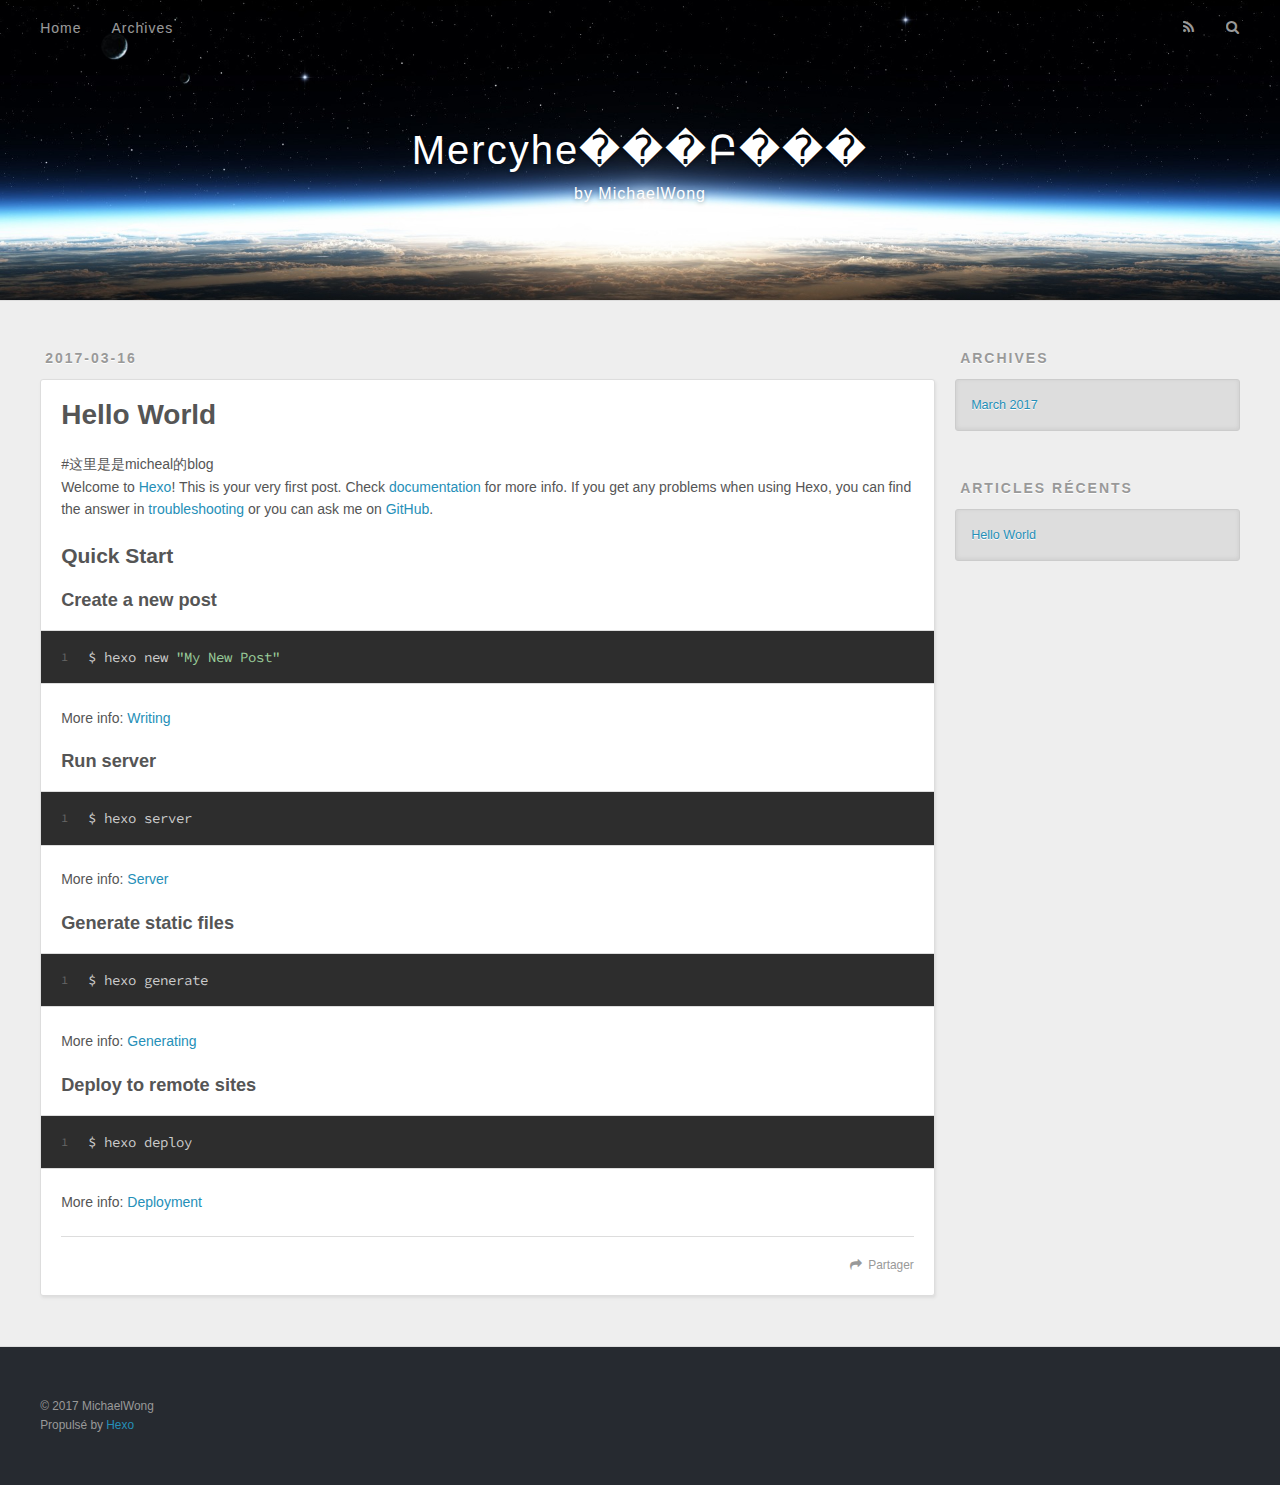
<file: index.html>
<!DOCTYPE html>
<html>
<head>
  <meta charset="utf-8">
  
  <title>Mercyhe���Բ���</title>
  <meta name="viewport" content="width=device-width, initial-scale=1, maximum-scale=1">
  <meta property="og:type" content="website">
<meta property="og:title" content="Mercyhe���Բ���">
<meta property="og:url" content="http://yoursite.com/index.html">
<meta property="og:site_name" content="Mercyhe���Բ���">
<meta name="twitter:card" content="summary">
<meta name="twitter:title" content="Mercyhe���Բ���">
  
    <link rel="alternate" href="/atom.xml" title="Mercyhe���Բ���" type="application/atom+xml">
  
  
    <link rel="icon" href="/favicon.png">
  
  
    <link href="//fonts.googleapis.com/css?family=Source+Code+Pro" rel="stylesheet" type="text/css">
  
  <link rel="stylesheet" href="/css/style.css">
  

</head>

<body>
  <div id="container">
    <div id="wrap">
      <header id="header">
  <div id="banner"></div>
  <div id="header-outer" class="outer">
    <div id="header-title" class="inner">
      <h1 id="logo-wrap">
        <a href="/" id="logo">Mercyhe���Բ���</a>
      </h1>
      
        <h2 id="subtitle-wrap">
          <a href="/" id="subtitle">by MichaelWong</a>
        </h2>
      
    </div>
    <div id="header-inner" class="inner">
      <nav id="main-nav">
        <a id="main-nav-toggle" class="nav-icon"></a>
        
          <a class="main-nav-link" href="/">Home</a>
        
          <a class="main-nav-link" href="/archives">Archives</a>
        
      </nav>
      <nav id="sub-nav">
        
          <a id="nav-rss-link" class="nav-icon" href="/atom.xml" title="Flux RSS"></a>
        
        <a id="nav-search-btn" class="nav-icon" title="Rechercher"></a>
      </nav>
      <div id="search-form-wrap">
        <form action="//google.com/search" method="get" accept-charset="UTF-8" class="search-form"><input type="search" name="q" results="0" class="search-form-input" placeholder="Search"><button type="submit" class="search-form-submit">&#xF002;</button><input type="hidden" name="sitesearch" value="http://yoursite.com"></form>
      </div>
    </div>
  </div>
</header>
      <div class="outer">
        <section id="main">
  
    <article id="post-hello-world" class="article article-type-post" itemscope itemprop="blogPost">
  <div class="article-meta">
    <a href="/2017/03/16/hello-world/" class="article-date">
  <time datetime="2017-03-16T03:14:21.647Z" itemprop="datePublished">2017-03-16</time>
</a>
    
  </div>
  <div class="article-inner">
    
    
      <header class="article-header">
        
  
    <h1 itemprop="name">
      <a class="article-title" href="/2017/03/16/hello-world/">Hello World</a>
    </h1>
  

      </header>
    
    <div class="article-entry" itemprop="articleBody">
      
        <p>#这里是是micheal的blog<br>Welcome to <a href="https://hexo.io/" target="_blank" rel="external">Hexo</a>! This is your very first post. Check <a href="https://hexo.io/docs/" target="_blank" rel="external">documentation</a> for more info. If you get any problems when using Hexo, you can find the answer in <a href="https://hexo.io/docs/troubleshooting.html" target="_blank" rel="external">troubleshooting</a> or you can ask me on <a href="https://github.com/hexojs/hexo/issues" target="_blank" rel="external">GitHub</a>.</p>
<h2 id="Quick-Start"><a href="#Quick-Start" class="headerlink" title="Quick Start"></a>Quick Start</h2><h3 id="Create-a-new-post"><a href="#Create-a-new-post" class="headerlink" title="Create a new post"></a>Create a new post</h3><figure class="highlight bash"><table><tr><td class="gutter"><pre><div class="line">1</div></pre></td><td class="code"><pre><div class="line">$ hexo new <span class="string">"My New Post"</span></div></pre></td></tr></table></figure>
<p>More info: <a href="https://hexo.io/docs/writing.html" target="_blank" rel="external">Writing</a></p>
<h3 id="Run-server"><a href="#Run-server" class="headerlink" title="Run server"></a>Run server</h3><figure class="highlight bash"><table><tr><td class="gutter"><pre><div class="line">1</div></pre></td><td class="code"><pre><div class="line">$ hexo server</div></pre></td></tr></table></figure>
<p>More info: <a href="https://hexo.io/docs/server.html" target="_blank" rel="external">Server</a></p>
<h3 id="Generate-static-files"><a href="#Generate-static-files" class="headerlink" title="Generate static files"></a>Generate static files</h3><figure class="highlight bash"><table><tr><td class="gutter"><pre><div class="line">1</div></pre></td><td class="code"><pre><div class="line">$ hexo generate</div></pre></td></tr></table></figure>
<p>More info: <a href="https://hexo.io/docs/generating.html" target="_blank" rel="external">Generating</a></p>
<h3 id="Deploy-to-remote-sites"><a href="#Deploy-to-remote-sites" class="headerlink" title="Deploy to remote sites"></a>Deploy to remote sites</h3><figure class="highlight bash"><table><tr><td class="gutter"><pre><div class="line">1</div></pre></td><td class="code"><pre><div class="line">$ hexo deploy</div></pre></td></tr></table></figure>
<p>More info: <a href="https://hexo.io/docs/deployment.html" target="_blank" rel="external">Deployment</a></p>

      
    </div>
    <footer class="article-footer">
      <a data-url="http://yoursite.com/2017/03/16/hello-world/" data-id="cj0bu4n3l0000kcva8e1w6und" class="article-share-link">Partager</a>
      
      
    </footer>
  </div>
  
</article>


  

</section>
        
          <aside id="sidebar">
  
    

  
    

  
    
  
    
  <div class="widget-wrap">
    <h3 class="widget-title">Archives</h3>
    <div class="widget">
      <ul class="archive-list"><li class="archive-list-item"><a class="archive-list-link" href="/archives/2017/03/">March 2017</a></li></ul>
    </div>
  </div>


  
    
  <div class="widget-wrap">
    <h3 class="widget-title">Articles récents</h3>
    <div class="widget">
      <ul>
        
          <li>
            <a href="/2017/03/16/hello-world/">Hello World</a>
          </li>
        
      </ul>
    </div>
  </div>

  
</aside>
        
      </div>
      <footer id="footer">
  
  <div class="outer">
    <div id="footer-info" class="inner">
      &copy; 2017 MichaelWong<br>
      Propulsé by <a href="http://hexo.io/" target="_blank">Hexo</a>
    </div>
  </div>
</footer>
    </div>
    <nav id="mobile-nav">
  
    <a href="/" class="mobile-nav-link">Home</a>
  
    <a href="/archives" class="mobile-nav-link">Archives</a>
  
</nav>
    

<script src="//ajax.googleapis.com/ajax/libs/jquery/2.0.3/jquery.min.js"></script>


  <link rel="stylesheet" href="/fancybox/jquery.fancybox.css">
  <script src="/fancybox/jquery.fancybox.pack.js"></script>


<script src="/js/script.js"></script>

  </div>
</body>
</html>
</file>
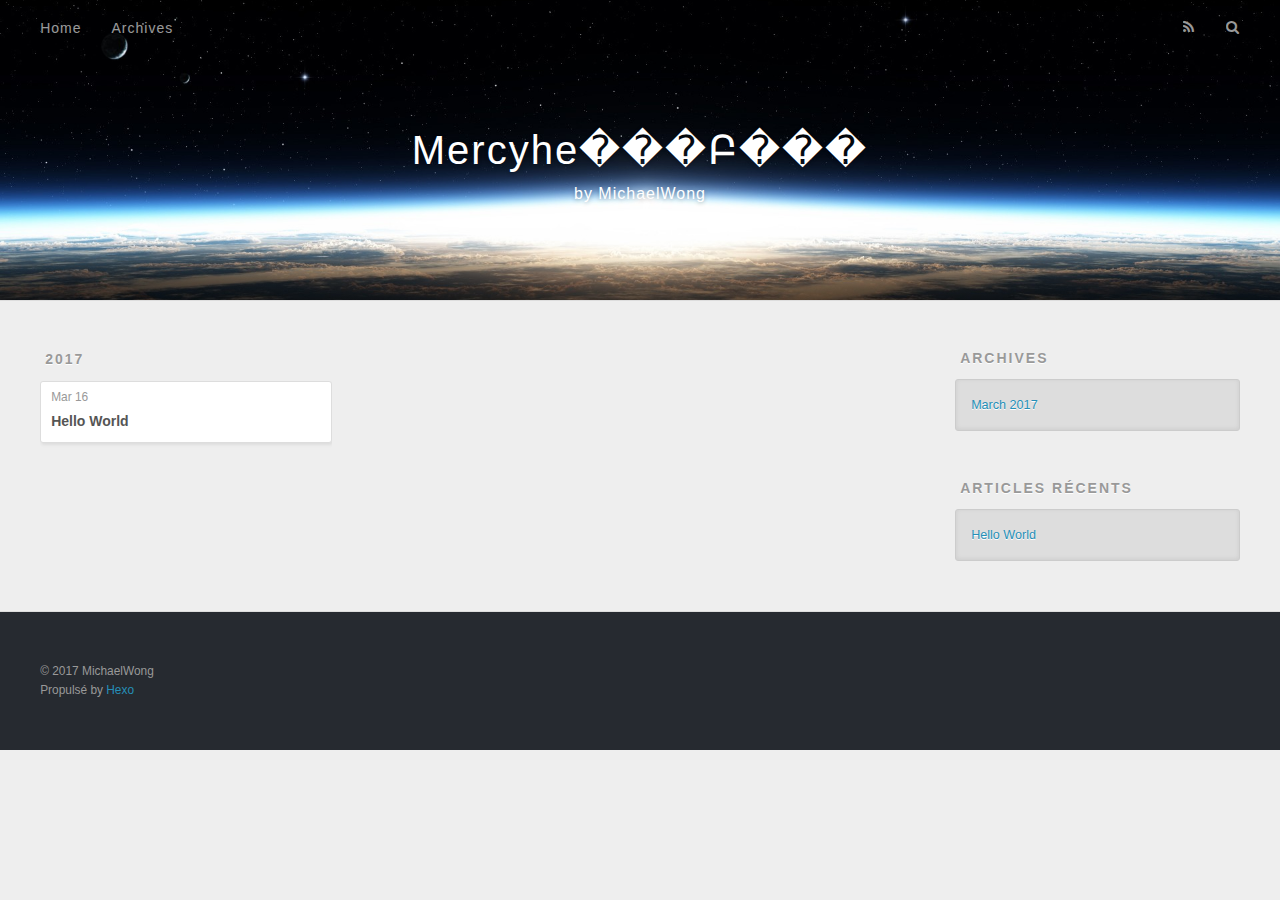
<file: archives/2017/03/index.html>
<!DOCTYPE html>
<html>
<head>
  <meta charset="utf-8">
  
  <title>Archives: 2017/3 | Mercyhe���Բ���</title>
  <meta name="viewport" content="width=device-width, initial-scale=1, maximum-scale=1">
  <meta property="og:type" content="website">
<meta property="og:title" content="Mercyhe���Բ���">
<meta property="og:url" content="http://yoursite.com/archives/2017/03/index.html">
<meta property="og:site_name" content="Mercyhe���Բ���">
<meta name="twitter:card" content="summary">
<meta name="twitter:title" content="Mercyhe���Բ���">
  
    <link rel="alternate" href="/atom.xml" title="Mercyhe���Բ���" type="application/atom+xml">
  
  
    <link rel="icon" href="/favicon.png">
  
  
    <link href="//fonts.googleapis.com/css?family=Source+Code+Pro" rel="stylesheet" type="text/css">
  
  <link rel="stylesheet" href="/css/style.css">
  

</head>

<body>
  <div id="container">
    <div id="wrap">
      <header id="header">
  <div id="banner"></div>
  <div id="header-outer" class="outer">
    <div id="header-title" class="inner">
      <h1 id="logo-wrap">
        <a href="/" id="logo">Mercyhe���Բ���</a>
      </h1>
      
        <h2 id="subtitle-wrap">
          <a href="/" id="subtitle">by MichaelWong</a>
        </h2>
      
    </div>
    <div id="header-inner" class="inner">
      <nav id="main-nav">
        <a id="main-nav-toggle" class="nav-icon"></a>
        
          <a class="main-nav-link" href="/">Home</a>
        
          <a class="main-nav-link" href="/archives">Archives</a>
        
      </nav>
      <nav id="sub-nav">
        
          <a id="nav-rss-link" class="nav-icon" href="/atom.xml" title="Flux RSS"></a>
        
        <a id="nav-search-btn" class="nav-icon" title="Rechercher"></a>
      </nav>
      <div id="search-form-wrap">
        <form action="//google.com/search" method="get" accept-charset="UTF-8" class="search-form"><input type="search" name="q" results="0" class="search-form-input" placeholder="Search"><button type="submit" class="search-form-submit">&#xF002;</button><input type="hidden" name="sitesearch" value="http://yoursite.com"></form>
      </div>
    </div>
  </div>
</header>
      <div class="outer">
        <section id="main">
  
  
    
    
      
      
      <section class="archives-wrap">
        <div class="archive-year-wrap">
          <a href="/archives/2017" class="archive-year">2017</a>
        </div>
        <div class="archives">
    
    <article class="archive-article archive-type-post">
  <div class="archive-article-inner">
    <header class="archive-article-header">
      <a href="/2017/03/16/hello-world/" class="archive-article-date">
  <time datetime="2017-03-16T03:14:21.647Z" itemprop="datePublished">Mar 16</time>
</a>
      
  
    <h1 itemprop="name">
      <a class="archive-article-title" href="/2017/03/16/hello-world/">Hello World</a>
    </h1>
  

    </header>
  </div>
</article>
  
  
    </div></section>
  

</section>
        
          <aside id="sidebar">
  
    

  
    

  
    
  
    
  <div class="widget-wrap">
    <h3 class="widget-title">Archives</h3>
    <div class="widget">
      <ul class="archive-list"><li class="archive-list-item"><a class="archive-list-link" href="/archives/2017/03/">March 2017</a></li></ul>
    </div>
  </div>


  
    
  <div class="widget-wrap">
    <h3 class="widget-title">Articles récents</h3>
    <div class="widget">
      <ul>
        
          <li>
            <a href="/2017/03/16/hello-world/">Hello World</a>
          </li>
        
      </ul>
    </div>
  </div>

  
</aside>
        
      </div>
      <footer id="footer">
  
  <div class="outer">
    <div id="footer-info" class="inner">
      &copy; 2017 MichaelWong<br>
      Propulsé by <a href="http://hexo.io/" target="_blank">Hexo</a>
    </div>
  </div>
</footer>
    </div>
    <nav id="mobile-nav">
  
    <a href="/" class="mobile-nav-link">Home</a>
  
    <a href="/archives" class="mobile-nav-link">Archives</a>
  
</nav>
    

<script src="//ajax.googleapis.com/ajax/libs/jquery/2.0.3/jquery.min.js"></script>


  <link rel="stylesheet" href="/fancybox/jquery.fancybox.css">
  <script src="/fancybox/jquery.fancybox.pack.js"></script>


<script src="/js/script.js"></script>

  </div>
</body>
</html>
</file>
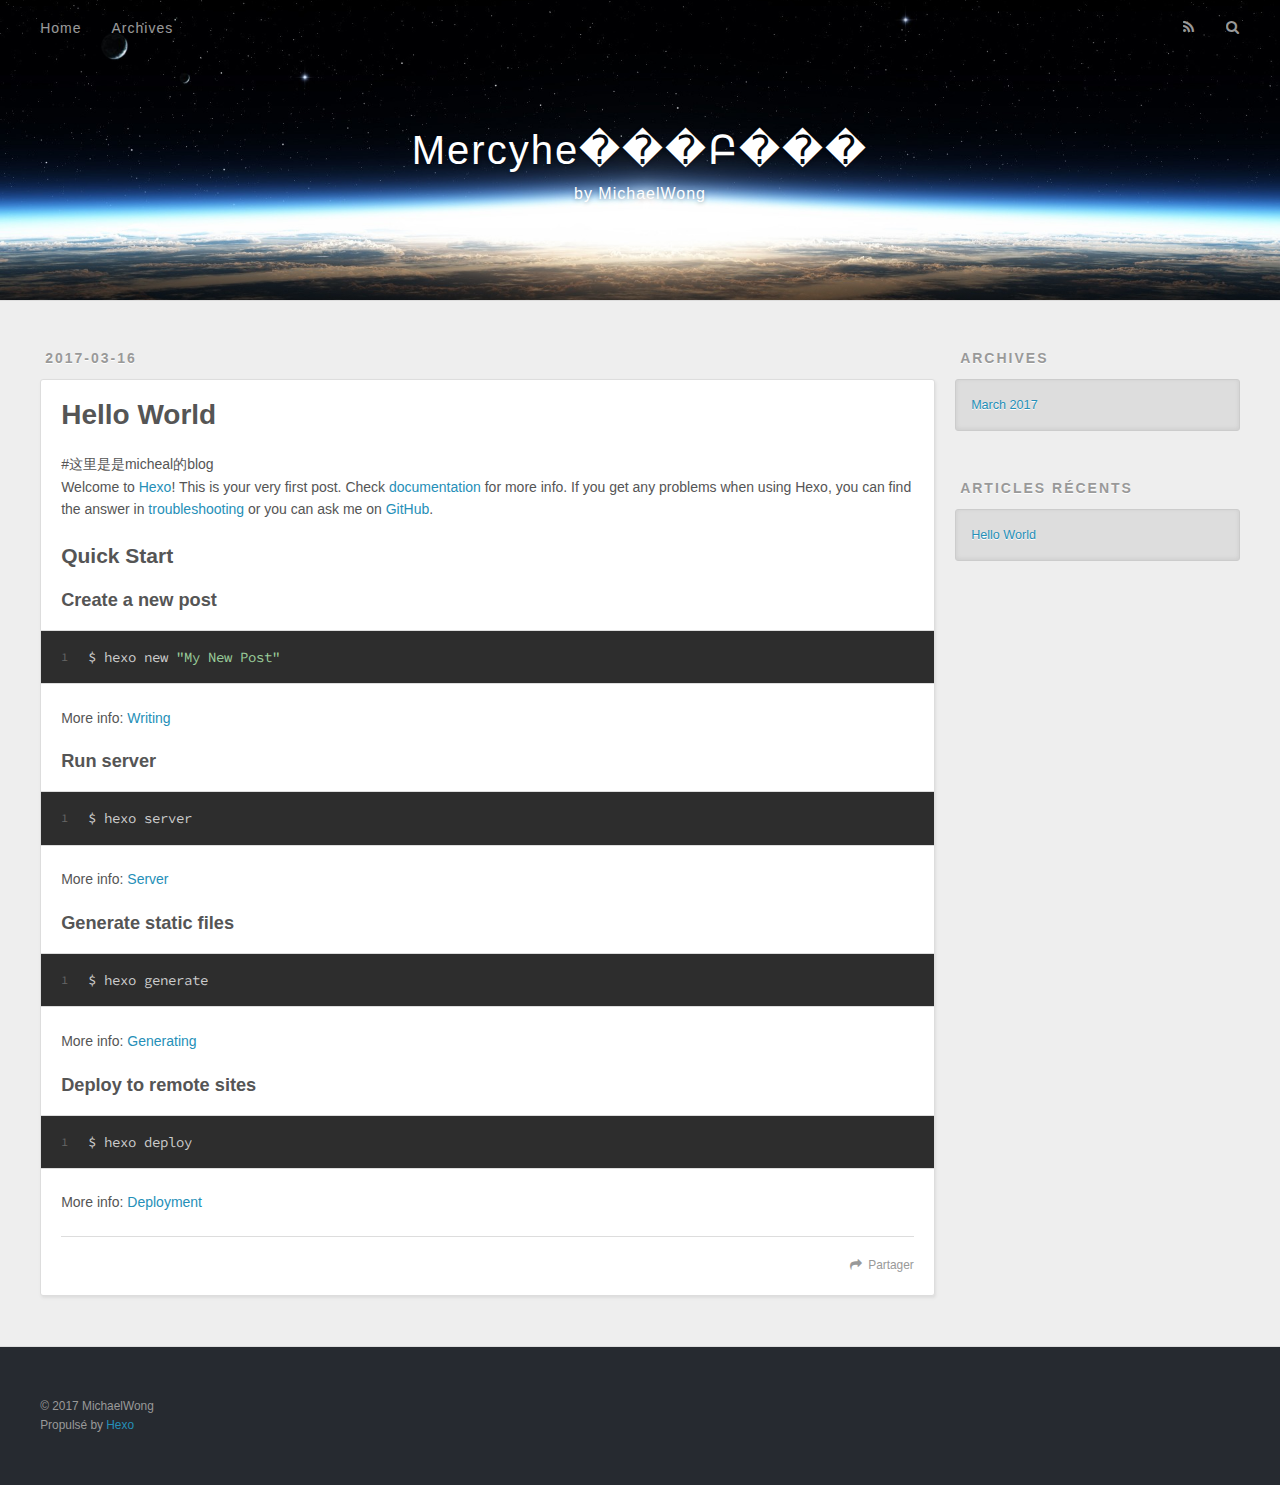
<file: 2017/03/16/hello-world/index.html>
<!DOCTYPE html>
<html>
<head>
  <meta charset="utf-8">
  
  <title>Hello World | Mercyhe���Բ���</title>
  <meta name="viewport" content="width=device-width, initial-scale=1, maximum-scale=1">
  <meta name="description" content="#这里是是micheal的blogWelcome to Hexo! This is your very first post. Check documentation for more info. If you get any problems when using Hexo, you can find the answer in troubleshooting or you can ask me">
<meta property="og:type" content="article">
<meta property="og:title" content="Hello World">
<meta property="og:url" content="http://yoursite.com/2017/03/16/hello-world/index.html">
<meta property="og:site_name" content="Mercyhe���Բ���">
<meta property="og:description" content="#这里是是micheal的blogWelcome to Hexo! This is your very first post. Check documentation for more info. If you get any problems when using Hexo, you can find the answer in troubleshooting or you can ask me">
<meta property="og:updated_time" content="2017-03-16T07:14:16.338Z">
<meta name="twitter:card" content="summary">
<meta name="twitter:title" content="Hello World">
<meta name="twitter:description" content="#这里是是micheal的blogWelcome to Hexo! This is your very first post. Check documentation for more info. If you get any problems when using Hexo, you can find the answer in troubleshooting or you can ask me">
  
    <link rel="alternate" href="/atom.xml" title="Mercyhe���Բ���" type="application/atom+xml">
  
  
    <link rel="icon" href="/favicon.png">
  
  
    <link href="//fonts.googleapis.com/css?family=Source+Code+Pro" rel="stylesheet" type="text/css">
  
  <link rel="stylesheet" href="/css/style.css">
  

</head>

<body>
  <div id="container">
    <div id="wrap">
      <header id="header">
  <div id="banner"></div>
  <div id="header-outer" class="outer">
    <div id="header-title" class="inner">
      <h1 id="logo-wrap">
        <a href="/" id="logo">Mercyhe���Բ���</a>
      </h1>
      
        <h2 id="subtitle-wrap">
          <a href="/" id="subtitle">by MichaelWong</a>
        </h2>
      
    </div>
    <div id="header-inner" class="inner">
      <nav id="main-nav">
        <a id="main-nav-toggle" class="nav-icon"></a>
        
          <a class="main-nav-link" href="/">Home</a>
        
          <a class="main-nav-link" href="/archives">Archives</a>
        
      </nav>
      <nav id="sub-nav">
        
          <a id="nav-rss-link" class="nav-icon" href="/atom.xml" title="Flux RSS"></a>
        
        <a id="nav-search-btn" class="nav-icon" title="Rechercher"></a>
      </nav>
      <div id="search-form-wrap">
        <form action="//google.com/search" method="get" accept-charset="UTF-8" class="search-form"><input type="search" name="q" results="0" class="search-form-input" placeholder="Search"><button type="submit" class="search-form-submit">&#xF002;</button><input type="hidden" name="sitesearch" value="http://yoursite.com"></form>
      </div>
    </div>
  </div>
</header>
      <div class="outer">
        <section id="main"><article id="post-hello-world" class="article article-type-post" itemscope itemprop="blogPost">
  <div class="article-meta">
    <a href="/2017/03/16/hello-world/" class="article-date">
  <time datetime="2017-03-16T03:14:21.647Z" itemprop="datePublished">2017-03-16</time>
</a>
    
  </div>
  <div class="article-inner">
    
    
      <header class="article-header">
        
  
    <h1 class="article-title" itemprop="name">
      Hello World
    </h1>
  

      </header>
    
    <div class="article-entry" itemprop="articleBody">
      
        <p>#这里是是micheal的blog<br>Welcome to <a href="https://hexo.io/" target="_blank" rel="external">Hexo</a>! This is your very first post. Check <a href="https://hexo.io/docs/" target="_blank" rel="external">documentation</a> for more info. If you get any problems when using Hexo, you can find the answer in <a href="https://hexo.io/docs/troubleshooting.html" target="_blank" rel="external">troubleshooting</a> or you can ask me on <a href="https://github.com/hexojs/hexo/issues" target="_blank" rel="external">GitHub</a>.</p>
<h2 id="Quick-Start"><a href="#Quick-Start" class="headerlink" title="Quick Start"></a>Quick Start</h2><h3 id="Create-a-new-post"><a href="#Create-a-new-post" class="headerlink" title="Create a new post"></a>Create a new post</h3><figure class="highlight bash"><table><tr><td class="gutter"><pre><div class="line">1</div></pre></td><td class="code"><pre><div class="line">$ hexo new <span class="string">"My New Post"</span></div></pre></td></tr></table></figure>
<p>More info: <a href="https://hexo.io/docs/writing.html" target="_blank" rel="external">Writing</a></p>
<h3 id="Run-server"><a href="#Run-server" class="headerlink" title="Run server"></a>Run server</h3><figure class="highlight bash"><table><tr><td class="gutter"><pre><div class="line">1</div></pre></td><td class="code"><pre><div class="line">$ hexo server</div></pre></td></tr></table></figure>
<p>More info: <a href="https://hexo.io/docs/server.html" target="_blank" rel="external">Server</a></p>
<h3 id="Generate-static-files"><a href="#Generate-static-files" class="headerlink" title="Generate static files"></a>Generate static files</h3><figure class="highlight bash"><table><tr><td class="gutter"><pre><div class="line">1</div></pre></td><td class="code"><pre><div class="line">$ hexo generate</div></pre></td></tr></table></figure>
<p>More info: <a href="https://hexo.io/docs/generating.html" target="_blank" rel="external">Generating</a></p>
<h3 id="Deploy-to-remote-sites"><a href="#Deploy-to-remote-sites" class="headerlink" title="Deploy to remote sites"></a>Deploy to remote sites</h3><figure class="highlight bash"><table><tr><td class="gutter"><pre><div class="line">1</div></pre></td><td class="code"><pre><div class="line">$ hexo deploy</div></pre></td></tr></table></figure>
<p>More info: <a href="https://hexo.io/docs/deployment.html" target="_blank" rel="external">Deployment</a></p>

      
    </div>
    <footer class="article-footer">
      <a data-url="http://yoursite.com/2017/03/16/hello-world/" data-id="cj0bu4n3l0000kcva8e1w6und" class="article-share-link">Partager</a>
      
      
    </footer>
  </div>
  
    
  
</article>

</section>
        
          <aside id="sidebar">
  
    

  
    

  
    
  
    
  <div class="widget-wrap">
    <h3 class="widget-title">Archives</h3>
    <div class="widget">
      <ul class="archive-list"><li class="archive-list-item"><a class="archive-list-link" href="/archives/2017/03/">March 2017</a></li></ul>
    </div>
  </div>


  
    
  <div class="widget-wrap">
    <h3 class="widget-title">Articles récents</h3>
    <div class="widget">
      <ul>
        
          <li>
            <a href="/2017/03/16/hello-world/">Hello World</a>
          </li>
        
      </ul>
    </div>
  </div>

  
</aside>
        
      </div>
      <footer id="footer">
  
  <div class="outer">
    <div id="footer-info" class="inner">
      &copy; 2017 MichaelWong<br>
      Propulsé by <a href="http://hexo.io/" target="_blank">Hexo</a>
    </div>
  </div>
</footer>
    </div>
    <nav id="mobile-nav">
  
    <a href="/" class="mobile-nav-link">Home</a>
  
    <a href="/archives" class="mobile-nav-link">Archives</a>
  
</nav>
    

<script src="//ajax.googleapis.com/ajax/libs/jquery/2.0.3/jquery.min.js"></script>


  <link rel="stylesheet" href="/fancybox/jquery.fancybox.css">
  <script src="/fancybox/jquery.fancybox.pack.js"></script>


<script src="/js/script.js"></script>

  </div>
</body>
</html>
</file>
<file: css/style.css>
body {
  width: 100%;
}
body:before,
body:after {
  content: "";
  display: table;
}
body:after {
  clear: both;
}
html,
body,
div,
span,
applet,
object,
iframe,
h1,
h2,
h3,
h4,
h5,
h6,
p,
blockquote,
pre,
a,
abbr,
acronym,
address,
big,
cite,
code,
del,
dfn,
em,
img,
ins,
kbd,
q,
s,
samp,
small,
strike,
strong,
sub,
sup,
tt,
var,
dl,
dt,
dd,
ol,
ul,
li,
fieldset,
form,
label,
legend,
table,
caption,
tbody,
tfoot,
thead,
tr,
th,
td {
  margin: 0;
  padding: 0;
  border: 0;
  outline: 0;
  font-weight: inherit;
  font-style: inherit;
  font-family: inherit;
  font-size: 100%;
  vertical-align: baseline;
}
body {
  line-height: 1;
  color: #000;
  background: #fff;
}
ol,
ul {
  list-style: none;
}
table {
  border-collapse: separate;
  border-spacing: 0;
  vertical-align: middle;
}
caption,
th,
td {
  text-align: left;
  font-weight: normal;
  vertical-align: middle;
}
a img {
  border: none;
}
input,
button {
  margin: 0;
  padding: 0;
}
input::-moz-focus-inner,
button::-moz-focus-inner {
  border: 0;
  padding: 0;
}
@font-face {
  font-family: FontAwesome;
  font-style: normal;
  font-weight: normal;
  src: url("fonts/fontawesome-webfont.eot?v=#4.0.3");
  src: url("fonts/fontawesome-webfont.eot?#iefix&v=#4.0.3") format("embedded-opentype"), url("fonts/fontawesome-webfont.woff?v=#4.0.3") format("woff"), url("fonts/fontawesome-webfont.ttf?v=#4.0.3") format("truetype"), url("fonts/fontawesome-webfont.svg#fontawesomeregular?v=#4.0.3") format("svg");
}
html,
body,
#container {
  height: 100%;
}
body {
  background: #eee;
  font: 14px "Helvetica Neue", Helvetica, Arial, sans-serif;
  -webkit-text-size-adjust: 100%;
}
.outer {
  max-width: 1220px;
  margin: 0 auto;
  padding: 0 20px;
}
.outer:before,
.outer:after {
  content: "";
  display: table;
}
.outer:after {
  clear: both;
}
.inner {
  display: inline;
  float: left;
  width: 98.33333333333333%;
  margin: 0 0.833333333333333%;
}
.left,
.alignleft {
  float: left;
}
.right,
.alignright {
  float: right;
}
.clear {
  clear: both;
}
#container {
  position: relative;
}
.mobile-nav-on {
  overflow: hidden;
}
#wrap {
  height: 100%;
  width: 100%;
  position: absolute;
  top: 0;
  left: 0;
  -webkit-transition: 0.2s ease-out;
  -moz-transition: 0.2s ease-out;
  -ms-transition: 0.2s ease-out;
  transition: 0.2s ease-out;
  z-index: 1;
  background: #eee;
}
.mobile-nav-on #wrap {
  left: 280px;
}
@media screen and (min-width: 768px) {
  #main {
    display: inline;
    float: left;
    width: 73.33333333333333%;
    margin: 0 0.833333333333333%;
  }
}
.article-date,
.article-category-link,
.archive-year,
.widget-title {
  text-decoration: none;
  text-transform: uppercase;
  letter-spacing: 2px;
  color: #999;
  margin-bottom: 1em;
  margin-left: 5px;
  line-height: 1em;
  text-shadow: 0 1px #fff;
  font-weight: bold;
}
.article-inner,
.archive-article-inner {
  background: #fff;
  -webkit-box-shadow: 1px 2px 3px #ddd;
  box-shadow: 1px 2px 3px #ddd;
  border: 1px solid #ddd;
  border-radius: 3px;
}
.article-entry h1,
.widget h1 {
  font-size: 2em;
}
.article-entry h2,
.widget h2 {
  font-size: 1.5em;
}
.article-entry h3,
.widget h3 {
  font-size: 1.3em;
}
.article-entry h4,
.widget h4 {
  font-size: 1.2em;
}
.article-entry h5,
.widget h5 {
  font-size: 1em;
}
.article-entry h6,
.widget h6 {
  font-size: 1em;
  color: #999;
}
.article-entry hr,
.widget hr {
  border: 1px dashed #ddd;
}
.article-entry strong,
.widget strong {
  font-weight: bold;
}
.article-entry em,
.widget em,
.article-entry cite,
.widget cite {
  font-style: italic;
}
.article-entry sup,
.widget sup,
.article-entry sub,
.widget sub {
  font-size: 0.75em;
  line-height: 0;
  position: relative;
  vertical-align: baseline;
}
.article-entry sup,
.widget sup {
  top: -0.5em;
}
.article-entry sub,
.widget sub {
  bottom: -0.2em;
}
.article-entry small,
.widget small {
  font-size: 0.85em;
}
.article-entry acronym,
.widget acronym,
.article-entry abbr,
.widget abbr {
  border-bottom: 1px dotted;
}
.article-entry ul,
.widget ul,
.article-entry ol,
.widget ol,
.article-entry dl,
.widget dl {
  margin: 0 20px;
  line-height: 1.6em;
}
.article-entry ul ul,
.widget ul ul,
.article-entry ol ul,
.widget ol ul,
.article-entry ul ol,
.widget ul ol,
.article-entry ol ol,
.widget ol ol {
  margin-top: 0;
  margin-bottom: 0;
}
.article-entry ul,
.widget ul {
  list-style: disc;
}
.article-entry ol,
.widget ol {
  list-style: decimal;
}
.article-entry dt,
.widget dt {
  font-weight: bold;
}
#header {
  height: 300px;
  position: relative;
  border-bottom: 1px solid #ddd;
}
#header:before,
#header:after {
  content: "";
  position: absolute;
  left: 0;
  right: 0;
  height: 40px;
}
#header:before {
  top: 0;
  background: -webkit-linear-gradient(rgba(0,0,0,0.2), transparent);
  background: -moz-linear-gradient(rgba(0,0,0,0.2), transparent);
  background: -ms-linear-gradient(rgba(0,0,0,0.2), transparent);
  background: linear-gradient(rgba(0,0,0,0.2), transparent);
}
#header:after {
  bottom: 0;
  background: -webkit-linear-gradient(transparent, rgba(0,0,0,0.2));
  background: -moz-linear-gradient(transparent, rgba(0,0,0,0.2));
  background: -ms-linear-gradient(transparent, rgba(0,0,0,0.2));
  background: linear-gradient(transparent, rgba(0,0,0,0.2));
}
#header-outer {
  height: 100%;
  position: relative;
}
#header-inner {
  position: relative;
  overflow: hidden;
}
#banner {
  position: absolute;
  top: 0;
  left: 0;
  width: 100%;
  height: 100%;
  background: url("images/banner.jpg") center #000;
  -webkit-background-size: cover;
  -moz-background-size: cover;
  background-size: cover;
  z-index: -1;
}
#header-title {
  text-align: center;
  height: 40px;
  position: absolute;
  top: 50%;
  left: 0;
  margin-top: -20px;
}
#logo,
#subtitle {
  text-decoration: none;
  color: #fff;
  font-weight: 300;
  text-shadow: 0 1px 4px rgba(0,0,0,0.3);
}
#logo {
  font-size: 40px;
  line-height: 40px;
  letter-spacing: 2px;
}
#subtitle {
  font-size: 16px;
  line-height: 16px;
  letter-spacing: 1px;
}
#subtitle-wrap {
  margin-top: 16px;
}
#main-nav {
  float: left;
  margin-left: -15px;
}
.nav-icon,
.main-nav-link {
  float: left;
  color: #fff;
  opacity: 0.6;
  text-decoration: none;
  text-shadow: 0 1px rgba(0,0,0,0.2);
  -webkit-transition: opacity 0.2s;
  -moz-transition: opacity 0.2s;
  -ms-transition: opacity 0.2s;
  transition: opacity 0.2s;
  display: block;
  padding: 20px 15px;
}
.nav-icon:hover,
.main-nav-link:hover {
  opacity: 1;
}
.nav-icon {
  font-family: FontAwesome;
  text-align: center;
  font-size: 14px;
  width: 14px;
  height: 14px;
  padding: 20px 15px;
  position: relative;
  cursor: pointer;
}
.main-nav-link {
  font-weight: 300;
  letter-spacing: 1px;
}
@media screen and (max-width: 479px) {
  .main-nav-link {
    display: none;
  }
}
#main-nav-toggle {
  display: none;
}
#main-nav-toggle:before {
  content: "\f0c9";
}
@media screen and (max-width: 479px) {
  #main-nav-toggle {
    display: block;
  }
}
#sub-nav {
  float: right;
  margin-right: -15px;
}
#nav-rss-link:before {
  content: "\f09e";
}
#nav-search-btn:before {
  content: "\f002";
}
#search-form-wrap {
  position: absolute;
  top: 15px;
  width: 150px;
  height: 30px;
  right: -150px;
  opacity: 0;
  -webkit-transition: 0.2s ease-out;
  -moz-transition: 0.2s ease-out;
  -ms-transition: 0.2s ease-out;
  transition: 0.2s ease-out;
}
#search-form-wrap.on {
  opacity: 1;
  right: 0;
}
@media screen and (max-width: 479px) {
  #search-form-wrap {
    width: 100%;
    right: -100%;
  }
}
.search-form {
  position: absolute;
  top: 0;
  left: 0;
  right: 0;
  background: #fff;
  padding: 5px 15px;
  border-radius: 15px;
  -webkit-box-shadow: 0 0 10px rgba(0,0,0,0.3);
  box-shadow: 0 0 10px rgba(0,0,0,0.3);
}
.search-form-input {
  border: none;
  background: none;
  color: #555;
  width: 100%;
  font: 13px "Helvetica Neue", Helvetica, Arial, sans-serif;
  outline: none;
}
.search-form-input::-webkit-search-results-decoration,
.search-form-input::-webkit-search-cancel-button {
  -webkit-appearance: none;
}
.search-form-submit {
  position: absolute;
  top: 50%;
  right: 10px;
  margin-top: -7px;
  font: 13px FontAwesome;
  border: none;
  background: none;
  color: #bbb;
  cursor: pointer;
}
.search-form-submit:hover,
.search-form-submit:focus {
  color: #777;
}
.article {
  margin: 50px 0;
}
.article-inner {
  overflow: hidden;
}
.article-meta:before,
.article-meta:after {
  content: "";
  display: table;
}
.article-meta:after {
  clear: both;
}
.article-date {
  float: left;
}
.article-category {
  float: left;
  line-height: 1em;
  color: #ccc;
  text-shadow: 0 1px #fff;
  margin-left: 8px;
}
.article-category:before {
  content: "\2022";
}
.article-category-link {
  margin: 0 12px 1em;
}
.article-header {
  padding: 20px 20px 0;
}
.article-title {
  text-decoration: none;
  font-size: 2em;
  font-weight: bold;
  color: #555;
  line-height: 1.1em;
  -webkit-transition: color 0.2s;
  -moz-transition: color 0.2s;
  -ms-transition: color 0.2s;
  transition: color 0.2s;
}
a.article-title:hover {
  color: #258fb8;
}
.article-entry {
  color: #555;
  padding: 0 20px;
}
.article-entry:before,
.article-entry:after {
  content: "";
  display: table;
}
.article-entry:after {
  clear: both;
}
.article-entry p,
.article-entry table {
  line-height: 1.6em;
  margin: 1.6em 0;
}
.article-entry h1,
.article-entry h2,
.article-entry h3,
.article-entry h4,
.article-entry h5,
.article-entry h6 {
  font-weight: bold;
}
.article-entry h1,
.article-entry h2,
.article-entry h3,
.article-entry h4,
.article-entry h5,
.article-entry h6 {
  line-height: 1.1em;
  margin: 1.1em 0;
}
.article-entry a {
  color: #258fb8;
  text-decoration: none;
}
.article-entry a:hover {
  text-decoration: underline;
}
.article-entry ul,
.article-entry ol,
.article-entry dl {
  margin-top: 1.6em;
  margin-bottom: 1.6em;
}
.article-entry img,
.article-entry video {
  max-width: 100%;
  height: auto;
  display: block;
  margin: auto;
}
.article-entry iframe {
  border: none;
}
.article-entry table {
  width: 100%;
  border-collapse: collapse;
  border-spacing: 0;
}
.article-entry th {
  font-weight: bold;
  border-bottom: 3px solid #ddd;
  padding-bottom: 0.5em;
}
.article-entry td {
  border-bottom: 1px solid #ddd;
  padding: 10px 0;
}
.article-entry blockquote {
  font-family: Georgia, "Times New Roman", serif;
  font-size: 1.4em;
  margin: 1.6em 20px;
  text-align: center;
}
.article-entry blockquote footer {
  font-size: 14px;
  margin: 1.6em 0;
  font-family: "Helvetica Neue", Helvetica, Arial, sans-serif;
}
.article-entry blockquote footer cite:before {
  content: "—";
  padding: 0 0.5em;
}
.article-entry .pullquote {
  text-align: left;
  width: 45%;
  margin: 0;
}
.article-entry .pullquote.left {
  margin-left: 0.5em;
  margin-right: 1em;
}
.article-entry .pullquote.right {
  margin-right: 0.5em;
  margin-left: 1em;
}
.article-entry .caption {
  color: #999;
  display: block;
  font-size: 0.9em;
  margin-top: 0.5em;
  position: relative;
  text-align: center;
}
.article-entry .video-container {
  position: relative;
  padding-top: 56.25%;
  height: 0;
  overflow: hidden;
}
.article-entry .video-container iframe,
.article-entry .video-container object,
.article-entry .video-container embed {
  position: absolute;
  top: 0;
  left: 0;
  width: 100%;
  height: 100%;
  margin-top: 0;
}
.article-more-link a {
  display: inline-block;
  line-height: 1em;
  padding: 6px 15px;
  border-radius: 15px;
  background: #eee;
  color: #999;
  text-shadow: 0 1px #fff;
  text-decoration: none;
}
.article-more-link a:hover {
  background: #258fb8;
  color: #fff;
  text-decoration: none;
  text-shadow: 0 1px #1e7293;
}
.article-footer {
  font-size: 0.85em;
  line-height: 1.6em;
  border-top: 1px solid #ddd;
  padding-top: 1.6em;
  margin: 0 20px 20px;
}
.article-footer:before,
.article-footer:after {
  content: "";
  display: table;
}
.article-footer:after {
  clear: both;
}
.article-footer a {
  color: #999;
  text-decoration: none;
}
.article-footer a:hover {
  color: #555;
}
.article-tag-list-item {
  float: left;
  margin-right: 10px;
}
.article-tag-list-link:before {
  content: "#";
}
.article-comment-link {
  float: right;
}
.article-comment-link:before {
  content: "\f075";
  font-family: FontAwesome;
  padding-right: 8px;
}
.article-share-link {
  cursor: pointer;
  float: right;
  margin-left: 20px;
}
.article-share-link:before {
  content: "\f064";
  font-family: FontAwesome;
  padding-right: 6px;
}
#article-nav {
  position: relative;
}
#article-nav:before,
#article-nav:after {
  content: "";
  display: table;
}
#article-nav:after {
  clear: both;
}
@media screen and (min-width: 768px) {
  #article-nav {
    margin: 50px 0;
  }
  #article-nav:before {
    width: 8px;
    height: 8px;
    position: absolute;
    top: 50%;
    left: 50%;
    margin-top: -4px;
    margin-left: -4px;
    content: "";
    border-radius: 50%;
    background: #ddd;
    -webkit-box-shadow: 0 1px 2px #fff;
    box-shadow: 0 1px 2px #fff;
  }
}
.article-nav-link-wrap {
  text-decoration: none;
  text-shadow: 0 1px #fff;
  color: #999;
  -webkit-box-sizing: border-box;
  -moz-box-sizing: border-box;
  box-sizing: border-box;
  margin-top: 50px;
  text-align: center;
  display: block;
}
.article-nav-link-wrap:hover {
  color: #555;
}
@media screen and (min-width: 768px) {
  .article-nav-link-wrap {
    width: 50%;
    margin-top: 0;
  }
}
@media screen and (min-width: 768px) {
  #article-nav-newer {
    float: left;
    text-align: right;
    padding-right: 20px;
  }
}
@media screen and (min-width: 768px) {
  #article-nav-older {
    float: right;
    text-align: left;
    padding-left: 20px;
  }
}
.article-nav-caption {
  text-transform: uppercase;
  letter-spacing: 2px;
  color: #ddd;
  line-height: 1em;
  font-weight: bold;
}
#article-nav-newer .article-nav-caption {
  margin-right: -2px;
}
.article-nav-title {
  font-size: 0.85em;
  line-height: 1.6em;
  margin-top: 0.5em;
}
.article-share-box {
  position: absolute;
  display: none;
  background: #fff;
  -webkit-box-shadow: 1px 2px 10px rgba(0,0,0,0.2);
  box-shadow: 1px 2px 10px rgba(0,0,0,0.2);
  border-radius: 3px;
  margin-left: -145px;
  overflow: hidden;
  z-index: 1;
}
.article-share-box.on {
  display: block;
}
.article-share-input {
  width: 100%;
  background: none;
  -webkit-box-sizing: border-box;
  -moz-box-sizing: border-box;
  box-sizing: border-box;
  font: 14px "Helvetica Neue", Helvetica, Arial, sans-serif;
  padding: 0 15px;
  color: #555;
  outline: none;
  border: 1px solid #ddd;
  border-radius: 3px 3px 0 0;
  height: 36px;
  line-height: 36px;
}
.article-share-links {
  background: #eee;
}
.article-share-links:before,
.article-share-links:after {
  content: "";
  display: table;
}
.article-share-links:after {
  clear: both;
}
.article-share-twitter,
.article-share-facebook,
.article-share-pinterest,
.article-share-google {
  width: 50px;
  height: 36px;
  display: block;
  float: left;
  position: relative;
  color: #999;
  text-shadow: 0 1px #fff;
}
.article-share-twitter:before,
.article-share-facebook:before,
.article-share-pinterest:before,
.article-share-google:before {
  font-size: 20px;
  font-family: FontAwesome;
  width: 20px;
  height: 20px;
  position: absolute;
  top: 50%;
  left: 50%;
  margin-top: -10px;
  margin-left: -10px;
  text-align: center;
}
.article-share-twitter:hover,
.article-share-facebook:hover,
.article-share-pinterest:hover,
.article-share-google:hover {
  color: #fff;
}
.article-share-twitter:before {
  content: "\f099";
}
.article-share-twitter:hover {
  background: #00aced;
  text-shadow: 0 1px #008abe;
}
.article-share-facebook:before {
  content: "\f09a";
}
.article-share-facebook:hover {
  background: #3b5998;
  text-shadow: 0 1px #2f477a;
}
.article-share-pinterest:before {
  content: "\f0d2";
}
.article-share-pinterest:hover {
  background: #cb2027;
  text-shadow: 0 1px #a21a1f;
}
.article-share-google:before {
  content: "\f0d5";
}
.article-share-google:hover {
  background: #dd4b39;
  text-shadow: 0 1px #be3221;
}
.article-gallery {
  background: #000;
  position: relative;
}
.article-gallery-photos {
  position: relative;
  overflow: hidden;
}
.article-gallery-img {
  display: none;
  max-width: 100%;
}
.article-gallery-img:first-child {
  display: block;
}
.article-gallery-img.loaded {
  position: absolute;
  display: block;
}
.article-gallery-img img {
  display: block;
  max-width: 100%;
  margin: 0 auto;
}
#comments {
  background: #fff;
  -webkit-box-shadow: 1px 2px 3px #ddd;
  box-shadow: 1px 2px 3px #ddd;
  padding: 20px;
  border: 1px solid #ddd;
  border-radius: 3px;
  margin: 50px 0;
}
#comments a {
  color: #258fb8;
}
.archives-wrap {
  margin: 50px 0;
}
.archives:before,
.archives:after {
  content: "";
  display: table;
}
.archives:after {
  clear: both;
}
.archive-year-wrap {
  margin-bottom: 1em;
}
.archives {
  -webkit-column-gap: 10px;
  -moz-column-gap: 10px;
  column-gap: 10px;
}
@media screen and (min-width: 480px) and (max-width: 767px) {
  .archives {
    -webkit-column-count: 2;
    -moz-column-count: 2;
    column-count: 2;
  }
}
@media screen and (min-width: 768px) {
  .archives {
    -webkit-column-count: 3;
    -moz-column-count: 3;
    column-count: 3;
  }
}
.archive-article {
  -webkit-column-break-inside: avoid;
  page-break-inside: avoid;
  overflow: hidden;
  break-inside: avoid-column;
}
.archive-article-inner {
  padding: 10px;
  margin-bottom: 15px;
}
.archive-article-title {
  text-decoration: none;
  font-weight: bold;
  color: #555;
  -webkit-transition: color 0.2s;
  -moz-transition: color 0.2s;
  -ms-transition: color 0.2s;
  transition: color 0.2s;
  line-height: 1.6em;
}
.archive-article-title:hover {
  color: #258fb8;
}
.archive-article-footer {
  margin-top: 1em;
}
.archive-article-date {
  color: #999;
  text-decoration: none;
  font-size: 0.85em;
  line-height: 1em;
  margin-bottom: 0.5em;
  display: block;
}
#page-nav {
  margin: 50px auto;
  background: #fff;
  -webkit-box-shadow: 1px 2px 3px #ddd;
  box-shadow: 1px 2px 3px #ddd;
  border: 1px solid #ddd;
  border-radius: 3px;
  text-align: center;
  color: #999;
  overflow: hidden;
}
#page-nav:before,
#page-nav:after {
  content: "";
  display: table;
}
#page-nav:after {
  clear: both;
}
#page-nav a,
#page-nav span {
  padding: 10px 20px;
  line-height: 1;
  height: 2ex;
}
#page-nav a {
  color: #999;
  text-decoration: none;
}
#page-nav a:hover {
  background: #999;
  color: #fff;
}
#page-nav .prev {
  float: left;
}
#page-nav .next {
  float: right;
}
#page-nav .page-number {
  display: inline-block;
}
@media screen and (max-width: 479px) {
  #page-nav .page-number {
    display: none;
  }
}
#page-nav .current {
  color: #555;
  font-weight: bold;
}
#page-nav .space {
  color: #ddd;
}
#footer {
  background: #262a30;
  padding: 50px 0;
  border-top: 1px solid #ddd;
  color: #999;
}
#footer a {
  color: #258fb8;
  text-decoration: none;
}
#footer a:hover {
  text-decoration: underline;
}
#footer-info {
  line-height: 1.6em;
  font-size: 0.85em;
}
.article-entry pre,
.article-entry .highlight {
  background: #2d2d2d;
  margin: 0 -20px;
  padding: 15px 20px;
  border-style: solid;
  border-color: #ddd;
  border-width: 1px 0;
  overflow: auto;
  color: #ccc;
  line-height: 22.400000000000002px;
}
.article-entry .highlight .gutter pre,
.article-entry .gist .gist-file .gist-data .line-numbers {
  color: #666;
  font-size: 0.85em;
}
.article-entry pre,
.article-entry code {
  font-family: "Source Code Pro", Consolas, Monaco, Menlo, Consolas, monospace;
}
.article-entry code {
  background: #eee;
  text-shadow: 0 1px #fff;
  padding: 0 0.3em;
}
.article-entry pre code {
  background: none;
  text-shadow: none;
  padding: 0;
}
.article-entry .highlight pre {
  border: none;
  margin: 0;
  padding: 0;
}
.article-entry .highlight table {
  margin: 0;
  width: auto;
}
.article-entry .highlight td {
  border: none;
  padding: 0;
}
.article-entry .highlight figcaption {
  font-size: 0.85em;
  color: #999;
  line-height: 1em;
  margin-bottom: 1em;
}
.article-entry .highlight figcaption:before,
.article-entry .highlight figcaption:after {
  content: "";
  display: table;
}
.article-entry .highlight figcaption:after {
  clear: both;
}
.article-entry .highlight figcaption a {
  float: right;
}
.article-entry .highlight .gutter pre {
  text-align: right;
  padding-right: 20px;
}
.article-entry .highlight .line {
  height: 22.400000000000002px;
}
.article-entry .highlight .line.marked {
  background: #515151;
}
.article-entry .gist {
  margin: 0 -20px;
  border-style: solid;
  border-color: #ddd;
  border-width: 1px 0;
  background: #2d2d2d;
  padding: 15px 20px 15px 0;
}
.article-entry .gist .gist-file {
  border: none;
  font-family: "Source Code Pro", Consolas, Monaco, Menlo, Consolas, monospace;
  margin: 0;
}
.article-entry .gist .gist-file .gist-data {
  background: none;
  border: none;
}
.article-entry .gist .gist-file .gist-data .line-numbers {
  background: none;
  border: none;
  padding: 0 20px 0 0;
}
.article-entry .gist .gist-file .gist-data .line-data {
  padding: 0 !important;
}
.article-entry .gist .gist-file .highlight {
  margin: 0;
  padding: 0;
  border: none;
}
.article-entry .gist .gist-file .gist-meta {
  background: #2d2d2d;
  color: #999;
  font: 0.85em "Helvetica Neue", Helvetica, Arial, sans-serif;
  text-shadow: 0 0;
  padding: 0;
  margin-top: 1em;
  margin-left: 20px;
}
.article-entry .gist .gist-file .gist-meta a {
  color: #258fb8;
  font-weight: normal;
}
.article-entry .gist .gist-file .gist-meta a:hover {
  text-decoration: underline;
}
pre .comment,
pre .title {
  color: #999;
}
pre .variable,
pre .attribute,
pre .tag,
pre .regexp,
pre .ruby .constant,
pre .xml .tag .title,
pre .xml .pi,
pre .xml .doctype,
pre .html .doctype,
pre .css .id,
pre .css .class,
pre .css .pseudo {
  color: #f2777a;
}
pre .number,
pre .preprocessor,
pre .built_in,
pre .literal,
pre .params,
pre .constant {
  color: #f99157;
}
pre .class,
pre .ruby .class .title,
pre .css .rules .attribute {
  color: #9c9;
}
pre .string,
pre .value,
pre .inheritance,
pre .header,
pre .ruby .symbol,
pre .xml .cdata {
  color: #9c9;
}
pre .css .hexcolor {
  color: #6cc;
}
pre .function,
pre .python .decorator,
pre .python .title,
pre .ruby .function .title,
pre .ruby .title .keyword,
pre .perl .sub,
pre .javascript .title,
pre .coffeescript .title {
  color: #69c;
}
pre .keyword,
pre .javascript .function {
  color: #c9c;
}
@media screen and (max-width: 479px) {
  #mobile-nav {
    position: absolute;
    top: 0;
    left: 0;
    width: 280px;
    height: 100%;
    background: #191919;
    border-right: 1px solid #fff;
  }
}
@media screen and (max-width: 479px) {
  .mobile-nav-link {
    display: block;
    color: #999;
    text-decoration: none;
    padding: 15px 20px;
    font-weight: bold;
  }
  .mobile-nav-link:hover {
    color: #fff;
  }
}
@media screen and (min-width: 768px) {
  #sidebar {
    display: inline;
    float: left;
    width: 23.333333333333332%;
    margin: 0 0.833333333333333%;
  }
}
.widget-wrap {
  margin: 50px 0;
}
.widget {
  color: #777;
  text-shadow: 0 1px #fff;
  background: #ddd;
  -webkit-box-shadow: 0 -1px 4px #ccc inset;
  box-shadow: 0 -1px 4px #ccc inset;
  border: 1px solid #ccc;
  padding: 15px;
  border-radius: 3px;
}
.widget a {
  color: #258fb8;
  text-decoration: none;
}
.widget a:hover {
  text-decoration: underline;
}
.widget ul ul,
.widget ol ul,
.widget dl ul,
.widget ul ol,
.widget ol ol,
.widget dl ol,
.widget ul dl,
.widget ol dl,
.widget dl dl {
  margin-left: 15px;
  list-style: disc;
}
.widget {
  line-height: 1.6em;
  word-wrap: break-word;
  font-size: 0.9em;
}
.widget ul,
.widget ol {
  list-style: none;
  margin: 0;
}
.widget ul ul,
.widget ol ul,
.widget ul ol,
.widget ol ol {
  margin: 0 20px;
}
.widget ul ul,
.widget ol ul {
  list-style: disc;
}
.widget ul ol,
.widget ol ol {
  list-style: decimal;
}
.category-list-count,
.tag-list-count,
.archive-list-count {
  padding-left: 5px;
  color: #999;
  font-size: 0.85em;
}
.category-list-count:before,
.tag-list-count:before,
.archive-list-count:before {
  content: "(";
}
.category-list-count:after,
.tag-list-count:after,
.archive-list-count:after {
  content: ")";
}
.tagcloud a {
  margin-right: 5px;
  display: inline-block;
}
</file>
